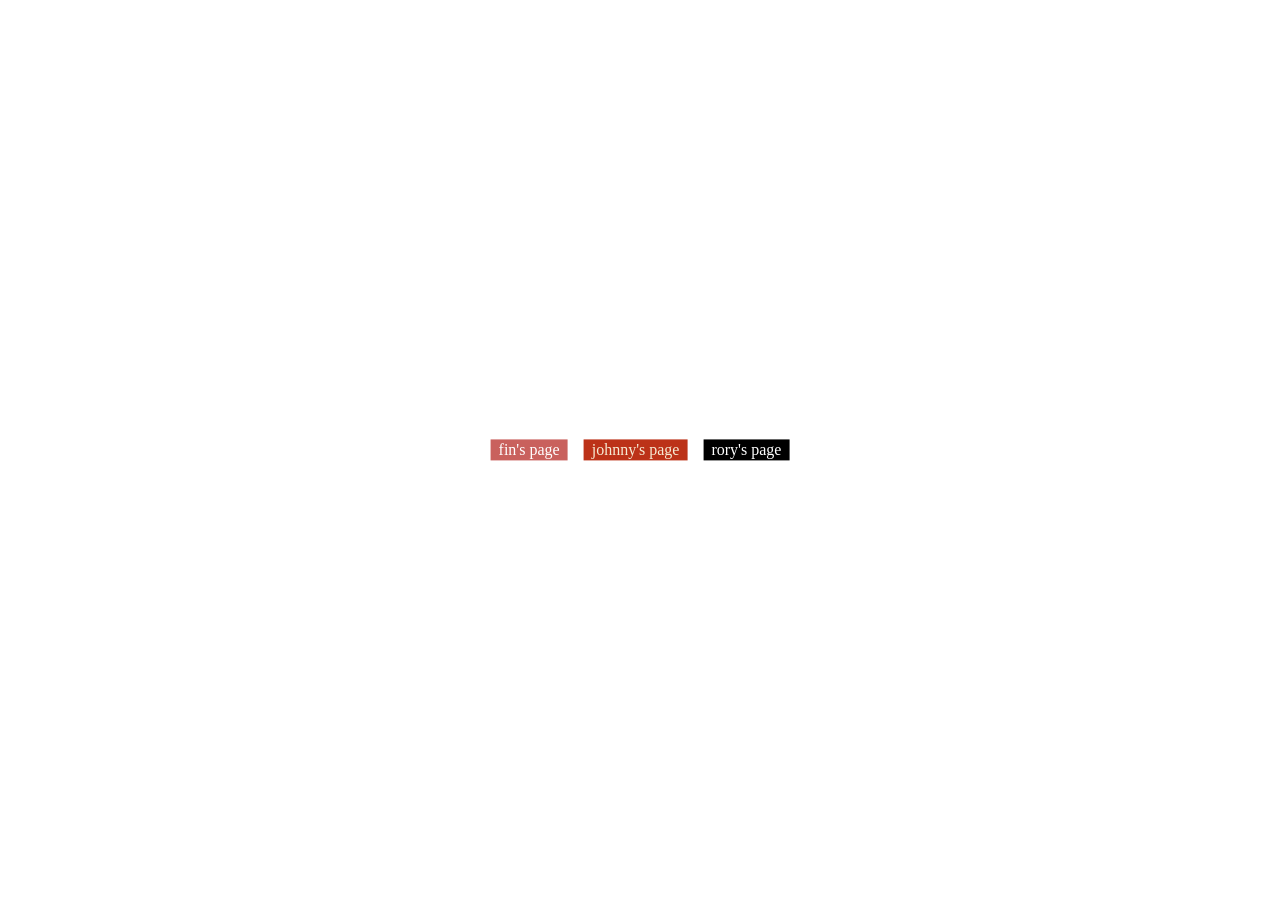
<file: public_html/index.html>
<html>
  <style>
    :root {
	--fin-pink: #c9615d;
	--john-red: #bc3218;
	--john-beige: #f6ebd4
    }
    .container {
	position: absolute;
	top: 50%;
	left: 50%;
	transform: translate(-50%, -50%);
	display: flex;
	gap: 1rem;
    }
    a {
	padding: 0.1rem 0.5rem;
	text-decoration: none;
    }
    .fin-link {
	background-color: var(--fin-pink);
	color: white;
	font-family: Papyrus;
    }
    .john-link {	
	background-color: var(--john-red);
	color: var(--john-beige);
	font-family: Impact;
    }
    .rory-link {
	background-color: black;
	color: white;
    }
    </style>
  <body>
    <div class="container">
      <a class="fin-link" href="fin">fin's page</a><a class="john-link" href="john">johnny's page</a><a class="rory-link" href="rory">rory's page</a>
      </div>
  </body>
</html>
</file>
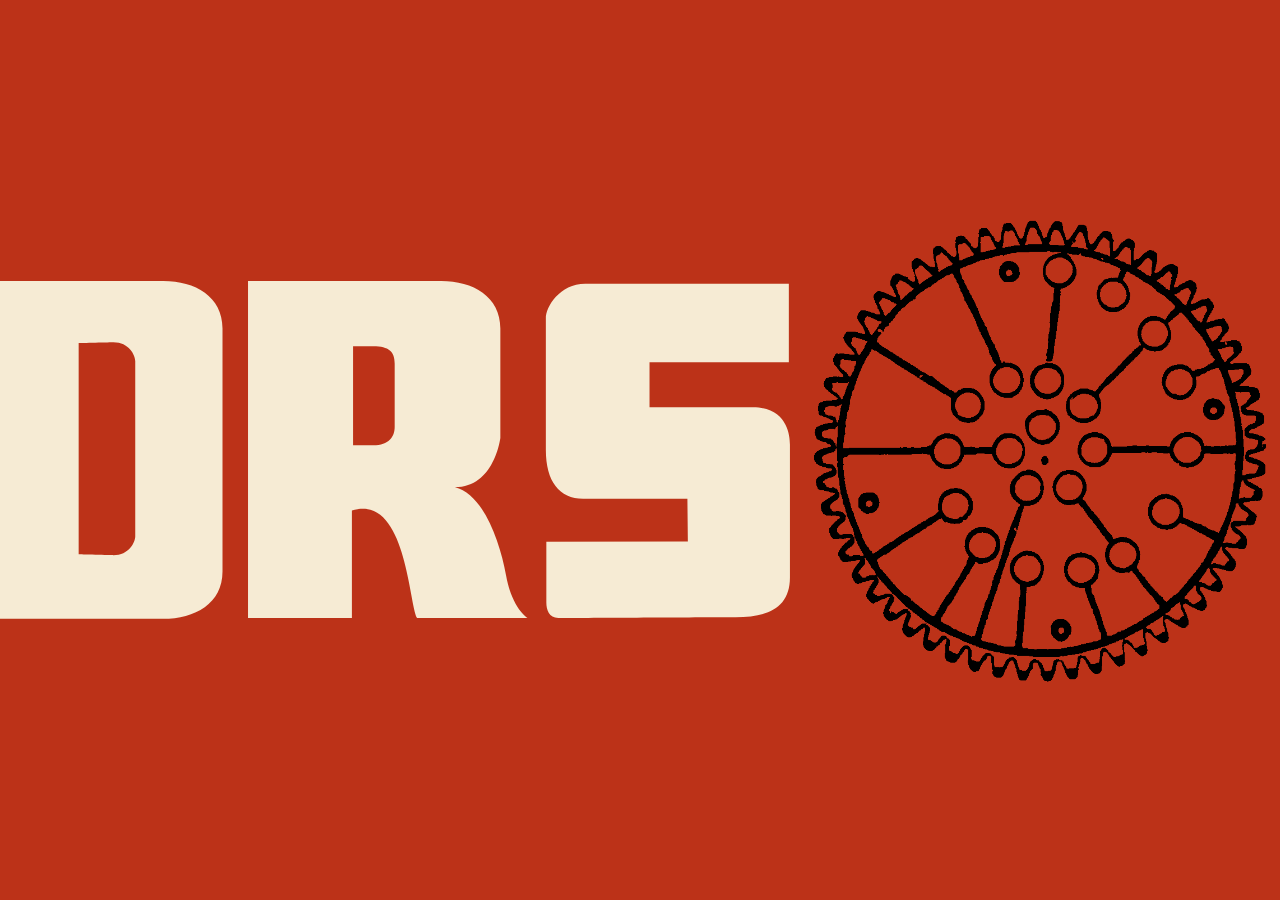
<file: public_html/john/index.html>
<html>
<head>
	<title>DRS</title>
  <link rel="icon" type="image/x-icon" href="spiro favicon.png">
	<link rel="stylesheet" href="styles.css">
</head>
  <body class=center>
    <img class="vector" src="balls.svg">
    <img class="spinno" src="cog bw.png">
  </body>
</html>
</file>
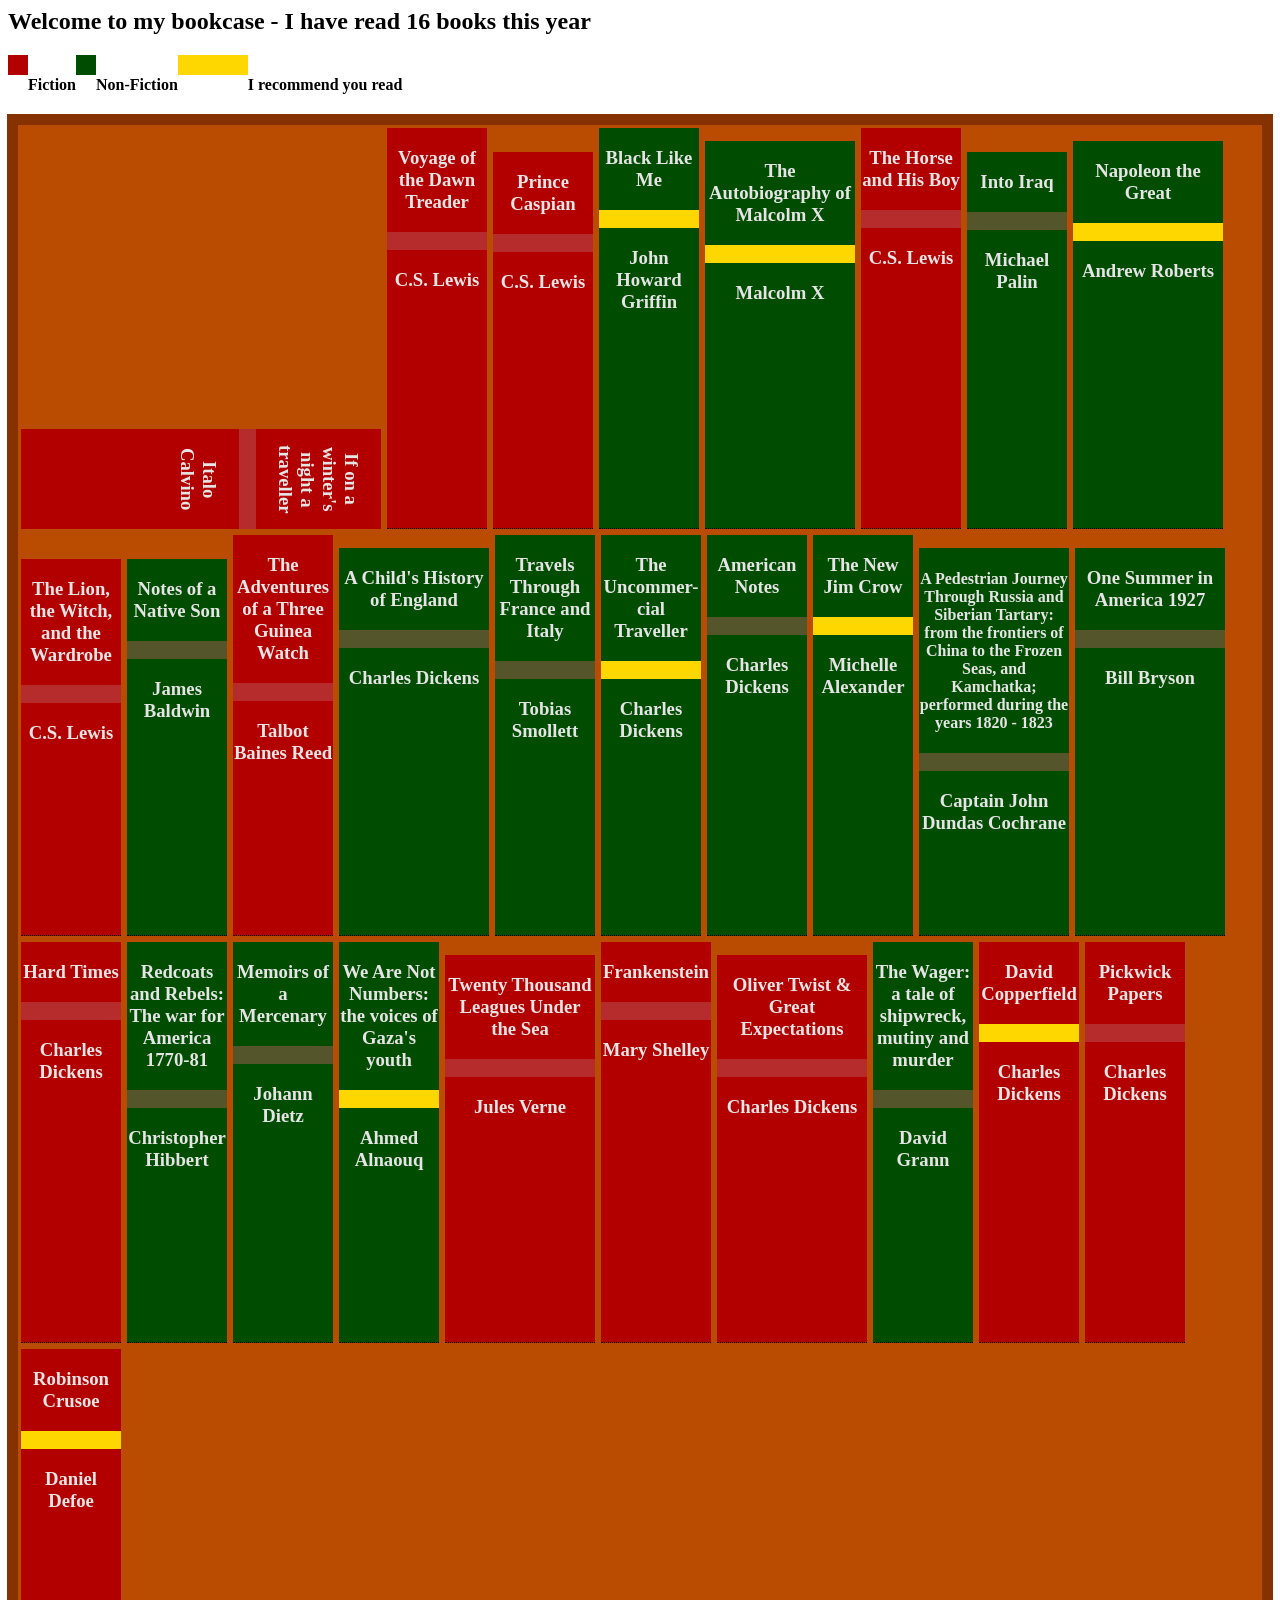
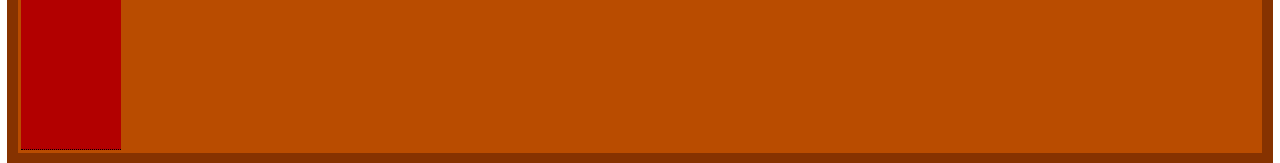
<file: public_html/fin/books.html>
<html>
<head>
<style type="text/css">
{
box-sizing: border-box;
}
.key-container {
	display: flex;
	flex-direction: row;
}
.key {
	display: flex;
	height: 20px;
	width: 20px;
}
.container {
display: flex;
flex-wrap: wrap;
align-items: flex-end;
background-color: #b94c00;
margin: 10px;
outline-style: solid;
outline-width: 11px;
outline-color: #863200;
}
.band-nonfic {
display: flex;
background-color: #55552b;
height: 4px;
padding: 7px;
}
.band-fic {
display: flex;
background-color: #b62b2b;
height: 4px;
padding: 7px;
}
.band-fave {
display: flex;
background-color: gold;
height: 4px;
padding: 7px;
}
.band-lyingfic {
display: flex;
background-color: #b62b2b;
width:3px;
padding:7px;
}
.band-lyingnfic {
display: flex;
background-color: #55552b;
width:3px;
padding:7px;
}
.book-lying {
display:flex;
flex-direction: row-reverse;
color: #e5e5e5;
margin: 3px;
height: 100px;
width: 360px;
}
.book {
display: flex;
color: #e5e5e5;
margin: 3px;
height: 400px;
text-align: center;
width: 100px;
position: relative;
display: inline-block;
border-bottom: 1px dotted black;
cursor: pointer;
}
.book-short {
display: flex;
color: #e5e5e5;
margin: 3px;
height: 376px;
text-align: center;
width: 100px;
position: relative;
display: inline-block;
border-bottom: 1px dotted black;
cursor: pointer;
}
.book-wide {
display: flex;
color: #e5e5e5;
margin: 3px;
height: 387px;
text-align: center;
width: 150px;
position: relative;
display: inline-block;
border-bottom: 1px dotted black;
cursor: pointer;
}
.tooltiptext {
visibility: hidden;
width: 120px;
color; #fff;
text-align: center;
border-radius: 5px;
padding: 5px;
z-index: -10;
top: 150%;
left: 50%
margin-left: -60%;
}
.tooltiptext::after {
content: "";
display: flex;
position: absolute;
bottom: 100%;
left: 50%;
margin-left: -5px;
border-width: 5px;
border-style: solid;
border-color: transparent transparent black transparent;
z-index 2;
}
.book:hover .tooltiptext {
visibility: visible;
}
.book-short:hover .tooltiptext {
visibility: visible;
}
.book-wide:hover .tooltiptext {
visibility: visible;
}
</style>
</head>
<body>
<div><h2>Welcome to my bookcase - I have read 16 books this year</h2></div>
<div class="key-container">
	<div class="key" style="background-color:#b20000;"></div>
	<div><h4>Fiction</h4></div>
	<div class="key" style="background-color:#004c00;"></div>
	<div><h4>Non-Fiction</h4></div>
	<div class="key" style="background-color:gold; width: 70px"></div>
	<div><h4>I recommend you read</h4></div>
</div>
<div class="container">
<div class="book-lying" style="background-color:#b20000">
<div style="flex-wrap:wrap; text-align: center; writing-mode: vertical-rl; direction:ltr;"><h3>If on a winter's night a traveller</h3>
<div class="band-lyingfic"></div>
<div style="flex-wrap:wrap; text-align: center; writing-mode: vertical-rl;"><h3>Italo Calvino</h3>
</div>
</div>
</div>
<div class="book" style="background-color:#b20000">
<div style="flex-wrap: wrap; text-align: center"><h3>Voyage of the Dawn Treader</h3>
<div class="band-fic"></div>
<div style="flex-wrap:wrap; text-align:center"><h3>C.S. Lewis</h3>
<span class="tooltiptext">This was 223 pages, took me 2 hours 10 minutes to read (102.90 pages/hr), I would rate it 3 stars </span>
</div>
</div>
</div>
<div class="book-short" style="background-color:#b20000">
<div style="flex-wrap: wrap; text-align: center"><h3>Prince Caspian</h3>
<div class="band-fic"></div>
<div style="flex-wrap:wrap; text-align:center"><h3>C.S. Lewis</h3>
<span class="tooltiptext">This was 208 pages, took me 1 hour 58 minutes to read (105.1 pages/hr), I would rate it 3.5 stars </span>
</div>
</div>
</div>
<div class="book" style="background-color:#004c00">
<div style="flex-wrap: wrap; text-align: center"><h3>Black Like Me</h3>
<div class="band-fave"></div>
<div style="flex-wrap:wrap; text-align:center"><h3>John Howard Griffin</h3>
<span class="tooltiptext">This was 207 pages, took me 3 hours and 25 minutes to read (60.5 pages/hr), I would rate it 5 stars! </span>
</div>
</div>
</div>
<div class="book-wide" style="background-color: #004c00">
<div style="flex-wrap: wrap; text-align: center"><h3>The Autobiography of Malcolm X</h3>
<div class="band-fave"></div>
<div style="flex-wrap:wrap; text-align:center"><h3>Malcolm X</h3>
<span class="tooltiptext">This was 512 pages, took me 10 hours and 4 minutes to read (50.8 pages/hr), I would rate it 5 stars! </span>
</div>
</div>
</div>
<div class="book" style="background-color:#b20000">
<div style="flex-wrap: wrap; text-align: center"><h3>The Horse and His Boy</h3>
<div class="band-fic"></div>
<div style="flex-wrap:wrap; text-align:center"><h3>C.S. Lewis</h3>
<span class="tooltiptext">This was 237 pages, took me 2 hours 8 minutes to read (110.48 pages/hr), I would rate it 4 stars </span>
</div>
</div>
</div>
<div class="book-short" style="background-color:#004c00">
<div style="flex-wrap: wrap; text-align: center"><h3>Into Iraq</h3>
<div class="band-nonfic"></div>
<div style="flex-wrap:wrap; text-align:center"><h3>Michael Palin</h3>
<span class="tooltiptext">This was 172 pages, took me 1 hour 9 minutes to read (148.2 pages/hr), I would rate it 4.5 stars </span>
</div>
</div>
</div>
<div class="book-wide" style="background-color: #004c00">
<div style="flex-wrap: wrap; text-align: center"><h3>Napoleon the Great</h3>
<div class="band-fave"></div>
<div style="flex-wrap:wrap; text-align:center"><h3>Andrew Roberts</h3>
<span class="tooltiptext">This was 820 pages, took me 20 hours 24 minutes to read (40.5 pages/hr), I would rate it 4.5 stars </span>
</div>
</div>
</div>
<div class="book-short" style="background-color: #b20000">
<div style="flex-wrap: wrap; text-align: center"><h3>The Lion, the Witch, and the Wardrobe</h3>
<div class="band-fic"></div>
<div style="flex-wrap:wrap; text-align:center"><h3>C.S. Lewis</h3>
<span class="tooltiptext">This was 197 pages, took me 1 hour 10 minutes to read (118.1 pages/hr), I would rate it 4 stars </span>
</div>
</div>
</div>
<div class="book-short" style="background-color:#004c00">
<div style="flex-wrap: wrap; text-align: center"><h3>Notes of a Native Son</h3>
<div class="band-nonfic"></div>
<div style="flex-wrap:wrap; text-align:center"><h3>James Baldwin</h3>
<span class="tooltiptext">This was 179 pages, took me 3 hours 32 minutes to read (50.5 pages/hr), I would rate it 5 stars! </span>
</div>
</div>
</div>
<div class="book" style="background-color:#b20000">
<div style="flex-wrap: wrap; text-align: center"><h3>The Adventures of a Three Guinea Watch</h3>
<div class="band-fic"></div>
<div style="flex-wrap:wrap; text-align:center"><h3>Talbot Baines Reed</h3>
<span class="tooltiptext">This was 216 pages, took me 4 hours 8 minutes to read (52 pages/hr), I would rate it 5 stars! </span>
</div>
</div>
</div>
<div class="book-wide" style="background-color:#004c00">
<div style="flex-wrap: wrap; text-align: center"><h3>A Child's History of England</h3>
<div class="band-nonfic"></div>
<div style="flex-wrap:wrap; text-align:center"><h3>Charles Dickens</h3>
<span class="tooltiptext">This was 504 pages, took me 10 hours 33 minutes to read (47.7 pages/hr), I would rate it 4.5 stars </span>
</div>
</div>
</div>
<div class="book" style="background-color:#004c00">
<div style="flex-wrap: wrap; text-align: center"><h3>Travels Through France and Italy</h3>
<div class="band-nonfic"></div>
<div style="flex-wrap:wrap; text-align:center"><h3>Tobias Smollett</h3>
<span class="tooltiptext">This was 277 pages, took me 7 hours 9 minutes to read (35.3 pages/hr), I would rate it 3.5 stars</span>
</div>
</div>
</div>
<div class="book" style="background-color:#004c00">
<div style="flex-wrap: wrap; text-align: center"><h3>The Uncommer- cial Traveller</h3>
<div class="band-fave"></div>
<div style="flex-wrap:wrap; text-align:center"><h3>Charles Dickens</h3>
<span class="tooltiptext">This was 371 pages, took me 8 hours 7 minutes to read (45.6 pages/hr), I would rate it 5 stars!</span>
</div>
</div>
</div>
<div class="book" style="background-color:#004c00">
<div style="flex-wrap: wrap; text-align: center"><h3>American Notes</h3>
<div class="band-nonfic"></div>
<div style="flex-wrap:wrap; text-align:center"><h3>Charles Dickens</h3>
<span class="tooltiptext">This was 382 pages, took me 8 hours 10 minutes to read (43.8 pages/hr), I would rate it 4.5 stars</span>
</div>
</div>
</div>
<div class="book" style="background-color:#004c00">
<div style="flex-wrap: wrap; text-align: center"><h3>The New Jim Crow</h3>
<div class="band-fave"></div>
<div style="flex-wrap:wrap; text-align:center"><h3>Michelle Alexander</h3>
<span class="tooltiptext">This was 378 pages, I would rate it 4.5 stars</span>
</div>
</div>
</div>
<div class="book-wide" style="background-color:#004c00">
<div style="flex-wrap: wrap; text-align: center"><h4>A Pedestrian Journey Through Russia and Siberian Tartary: from the frontiers of China to the Frozen Seas, and Kamchatka; performed during the years 1820 - 1823</h4>
<div class="band-nonfic"></div>
<div style="flex-wrap:wrap; text-align:center"><h3>Captain John Dundas Cochrane</h3>
<span class="tooltiptext">This was 215 pages, I would rate it 4 stars</span>
</div>
</div>
</div>
<div class="book-wide" style="background-color:#004c00">
<div style="flex-wrap: wrap; text-align: center"><h3>One Summer in America 1927</h3>
<div class="band-nonfic"></div>
<div style="flex-wrap:wrap; text-align:center"><h3>Bill Bryson</h3>
<span class="tooltiptext">This was 672 pages, I would rate it 3.5 stars</span>
</div>
</div>
</div>
<div class="book" style="background-color:#b20000">
<div style="flex-wrap: wrap; text-align: center"><h3>Hard Times</h3>
<div class="band-fic"></div>
<div style="flex-wrap:wrap; text-align:center"><h3>Charles Dickens</h3>
<span class="tooltiptext">This was 398 pages, I would rate it 4.5 stars</span>
</div>
</div>
</div>
<div class="book" style="background-color:#004c00">
<div style="flex-wrap: wrap; text-align: center"><h3>Redcoats and Rebels: The war for America 1770-81</h3>
<div class="band-nonfic"></div>
<div style="flex-wrap:wrap; text-align:center"><h3>Christopher Hibbert</h3>
<span class="tooltiptext">This was 388 pages, I would rate it 4.5 stars</span>
</div>
</div>
</div>
<div class="book" style="background-color:#004c00">
<div style="flex-wrap: wrap; text-align: center"><h3>Memoirs of a Mercenary</h3>
<div class="band-nonfic"></div>
<div style="flex-wrap:wrap; text-align:center"><h3>Johann Dietz</h3>
<span class="tooltiptext">This was 221 pages, I would rate it 4.5 stars</span>
</div>
</div>
</div>
<div class="book" style="background-color:#004c00">
<div style="flex-wrap: wrap; text-align: center"><h3>We Are Not Numbers: the voices of Gaza's youth</h3>
<div class="band-fave"></div>
<div style="flex-wrap:wrap; text-align:center"><h3>Ahmed Alnaouq</h3>
<span class="tooltiptext">This was 344 pages, I would rate it 5 stars!</span>
</div>
</div>
</div>
<div class="book-wide" style="background-color:#b20000">
<div style="flex-wrap: wrap; text-align: center"><h3>Twenty Thousand Leagues Under the Sea</h3>
<div class="band-fic"></div>
<div style="flex-wrap:wrap; text-align:center"><h3>Jules Verne</h3>
<span class="tooltiptext">This was 496 pages, I would rate it 4.5 stars</span>
</div>
</div>
</div>
<div class="book" style="background-color:#b20000; width:110px">
<div style="flex-wrap: wrap; text-align: center"><h3>Frankenstein</h3>
<div class="band-fic"></div>
<div style="flex-wrap:wrap; text-align:center"><h3>Mary Shelley</h3>
<span class="tooltiptext">This was 352 pages, I would rate it 5 stars!</span>
</div>
</div>
</div>
<div class="book-wide" style="background-color:#b20000">
<div style="flex-wrap: wrap; text-align: center"><h3>Oliver Twist & Great Expectations</h3>
<div class="band-fic"></div>
<div style="flex-wrap:wrap; text-align:center"><h3>Charles Dickens</h3>
<span class="tooltiptext">This was 704 pages, I would rate it 5 stars!</span>
</div>
</div>
</div>
<div class="book" style="background-color:#004c00">
<div style="flex-wrap: wrap; text-align: center"><h3>The Wager: a tale of shipwreck, mutiny and murder</h3>
<div class="band-nonfic"></div>
<div style="flex-wrap:wrap; text-align:center"><h3>David Grann</h3>
<span class="tooltiptext">This was 329 pages, I would rate it 4 stars</span>
</div>
</div>
</div>
<div class="book" style="background-color:#b20000">
<div style="flex-wrap: wrap; text-align: center"><h3>David Copperfield</h3>
<div class="band-fave"></div>
<div style="flex-wrap:wrap; text-align:center"><h3>Charles Dickens</h3>
<span class="tooltiptext">This was - pages, I would rate it 5 stars!</span>
</div>
</div>
</div>
<div class="book" style="background-color:#b20000">
<div style="flex-wrap: wrap; text-align: center"><h3>Pickwick Papers</h3>
<div class="band-fic"></div>
<div style="flex-wrap:wrap; text-align:center"><h3>Charles Dickens</h3>
<span class="tooltiptext">This was - pages, I would rate it 4 stars</span>
</div>
</div>
</div>
<div class="book" style="background-color:#b20000">
<div style="flex-wrap: wrap; text-align: center"><h3>Robinson Crusoe</h3>
<div class="band-fave"></div>
<div style="flex-wrap:wrap; text-align:center"><h3>Daniel Defoe</h3>
<span class="tooltiptext">This was - pages, I would rate it 5 stars!</span>
</div>
</div>
</div>
</div>
</html>
</file>
<file: public_html/john/styles.css>
body {
	background-color: #BC3218;
}
.center {
	display: flex;
  justify-content: center;
  align-items: center;
}

.vector {
	width: 800px;
}

.spinno {
  width: 500px;
  height: 500px;
  /* background-color: #0CB1C4; */
  animation-name: spin;
  animation-duration: 15s;
  animation-iteration-count: infinite;
  animation-timing-function: linear; 
  /* transform: rotate(3deg); */
   /* transform: rotate(0.3rad);/ */
   /* transform: rotate(3grad); */ 
   /* transform: rotate(.03turn);  */
}

@keyframes spin {
    from {
        transform:rotate(0deg);
    }
    to {
        transform:rotate(360deg);
    }
}
</file>
